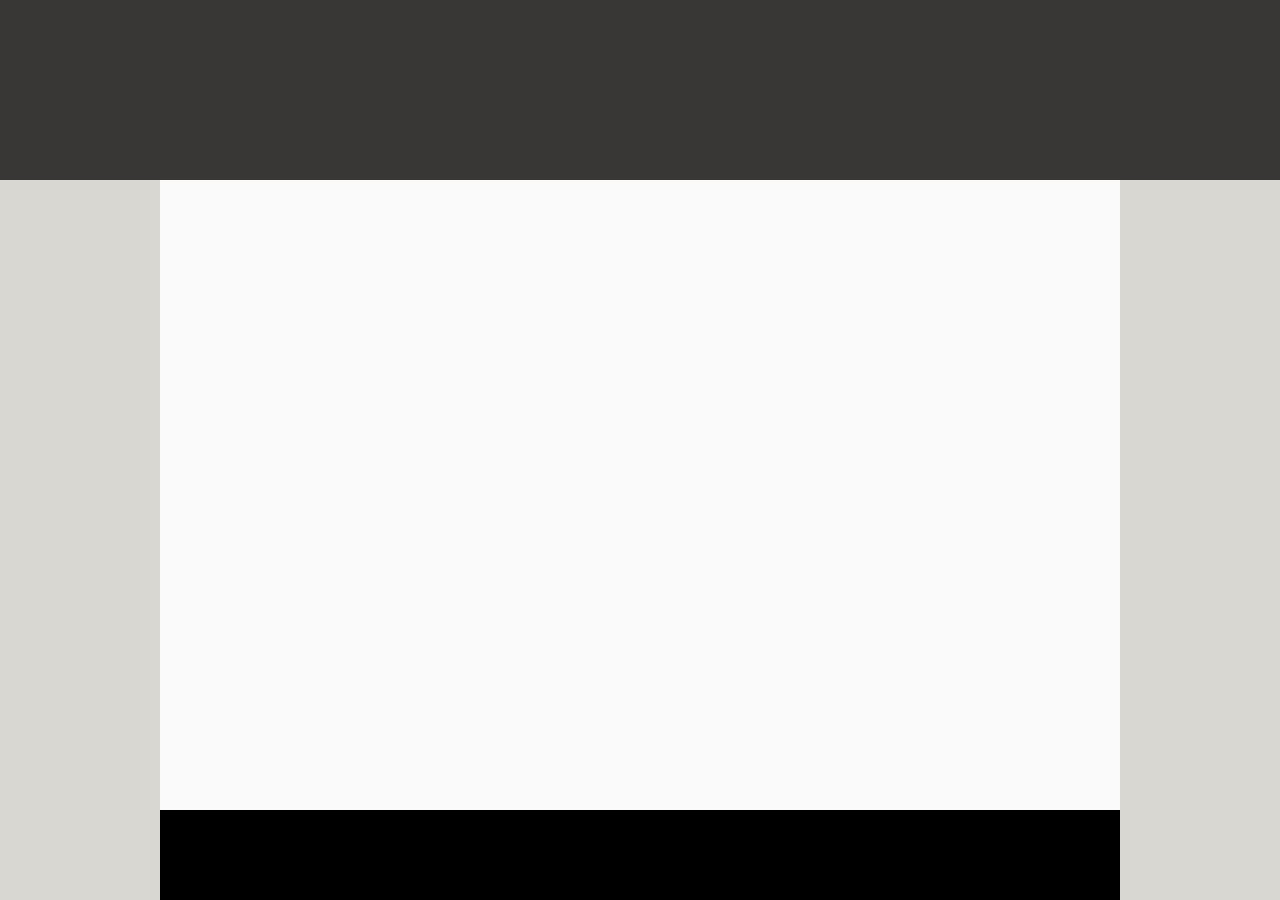
<file: drill-1/index.html>
<!DOCTYPE html>
<html lang="en">
<head>
    <meta charset="UTF-8">
    <meta name="viewport" content="width=device-width, initial-scale=1.0">
    <meta http-equiv="X-UA-Compatible" content="ie=edge">
    <link rel="stylesheet" href="./reset.css"/>
    <link rel="stylesheet" href="./index.css"/>
    <title>Drill 1</title>
</head>
<body>
   <header></header>
   <main></main>
   <footer></footer>   
</body>
</html>
</file>
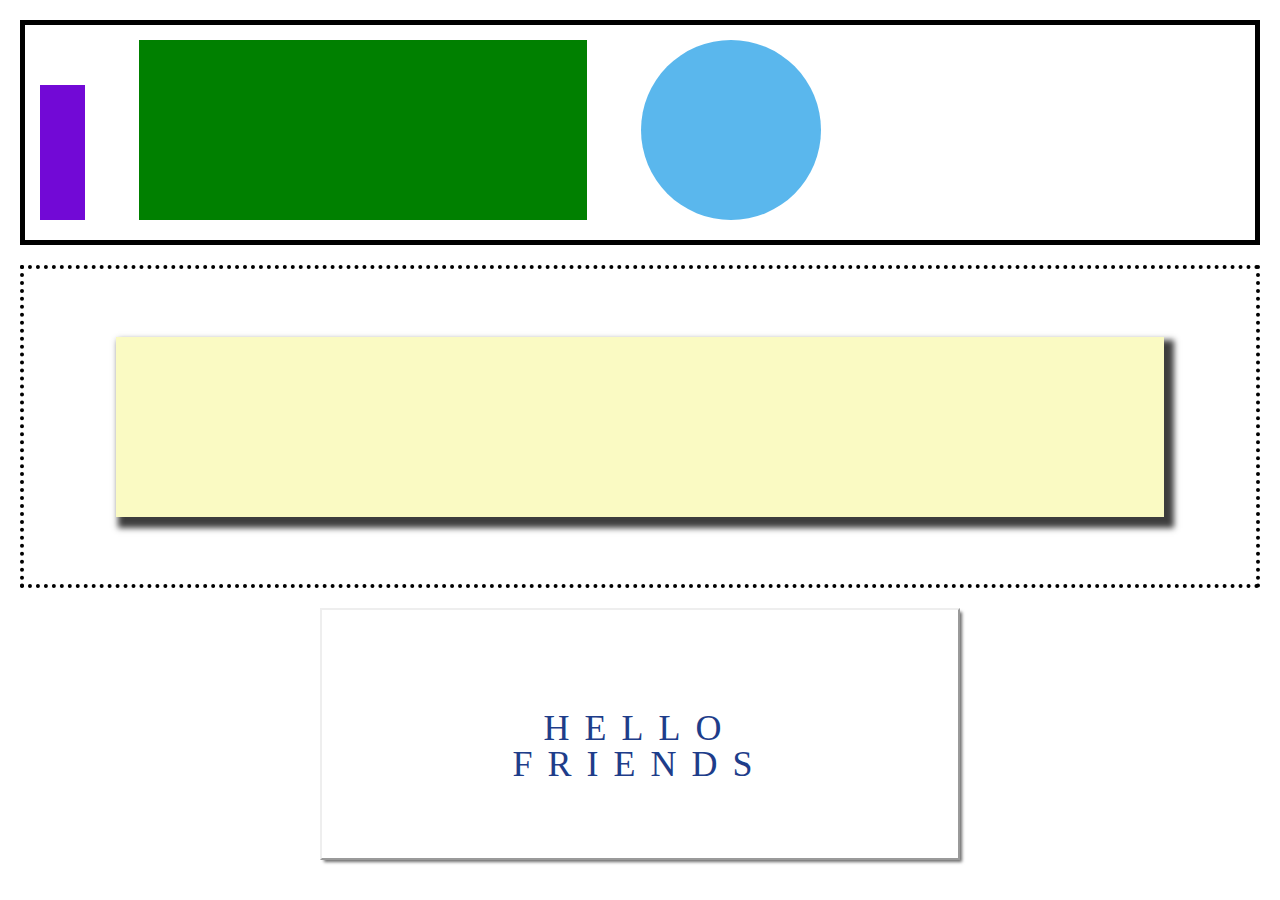
<file: drill-2/index.html>
<!DOCTYPE html>
<html lang="en">
<head>
    <meta charset="UTF-8">
    <meta http-equiv="X-UA-Compatible" content="IE=edge">
    <meta name="viewport" content="width=device-width, initial-scale=1.0">
    <link rel="stylesheet" href="./reset.css">
    <link rel="stylesheet" href="./index.css">
    <title>Drill 2</title>
</head>
<body>
    <header class="boxOne">
        <div class="shapeOne"></div>
        <div class="shapeTwo"></div>
        <div class="shapeThree"></div>
    </header>

    <main class="boxTwo">
        <div class="innerBox"></div>
    </main>

    <footer class="boxThree">
        <h1>HELLO FRIENDS</h1>
    </footer>
</body>
</html>
</file>
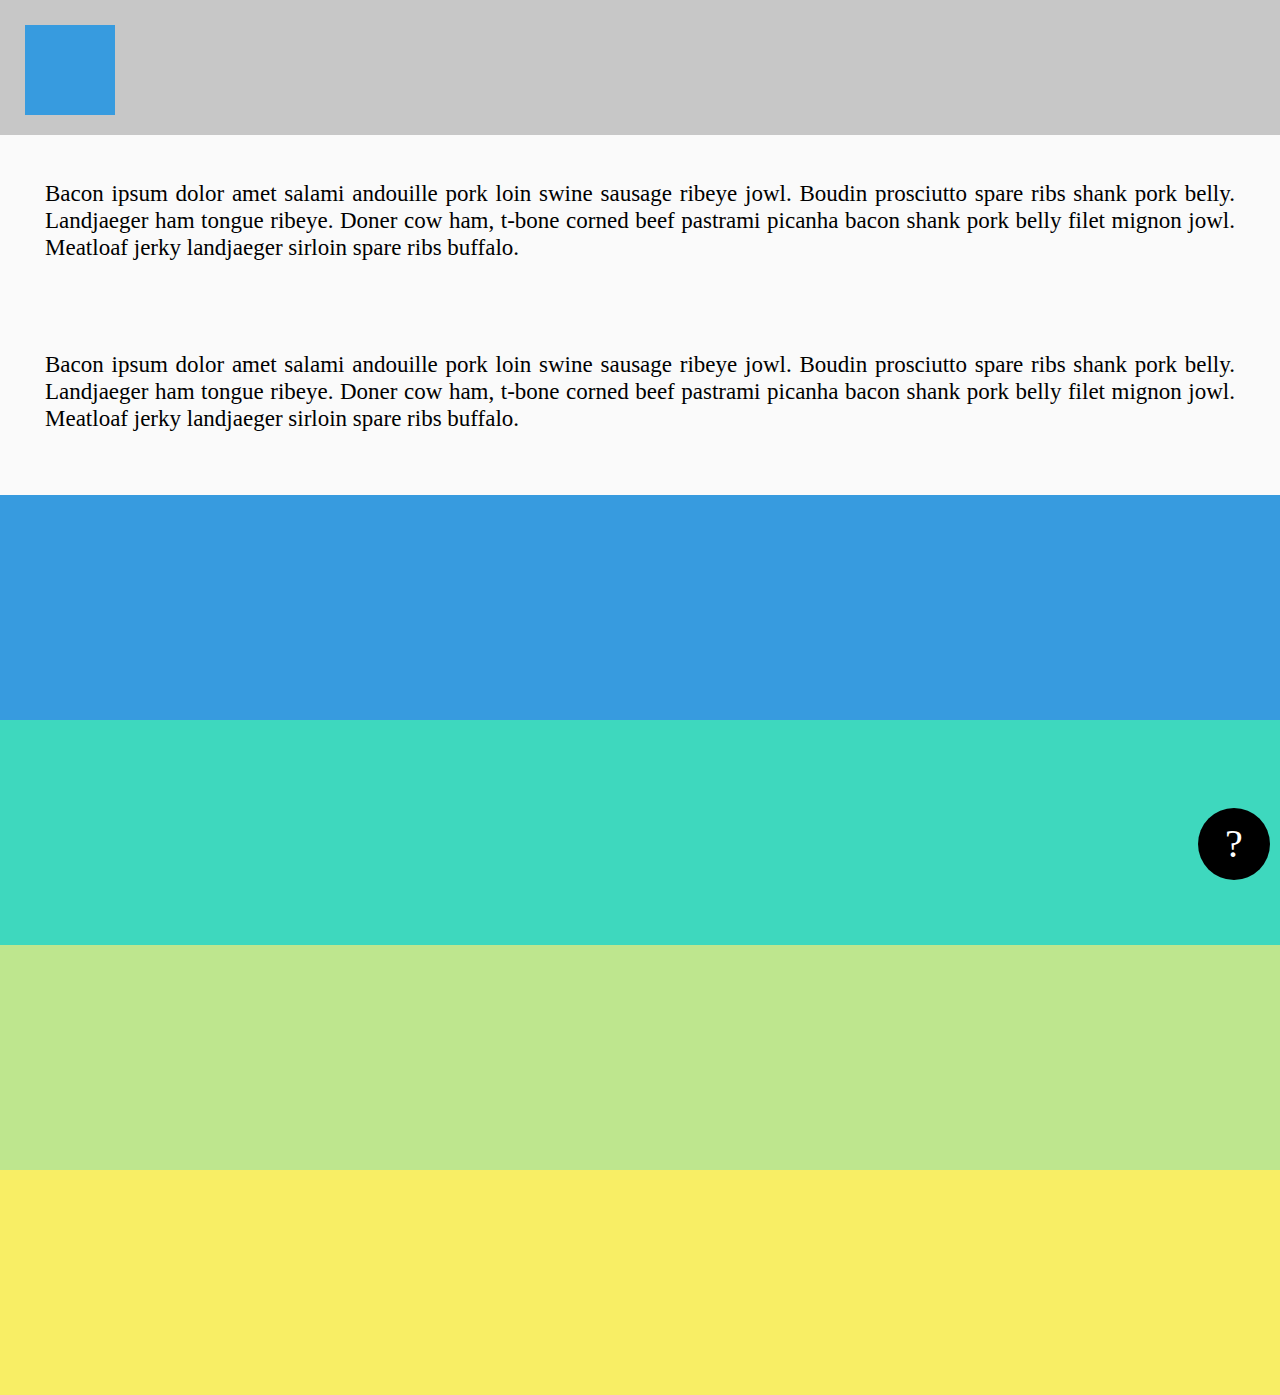
<file: drill-3/index.html>
<!-- be sure to look at the example gif as well -->
<!DOCTYPE html>
<html lang="en">
<head>
    <meta charset="UTF-8">
    <meta name="viewport" content="width=device-width, initial-scale=1.0">
    <meta http-equiv="X-UA-Compatible" content="ie=edge">
    <link rel="stylesheet" href="./reset.css"/>
    <link rel="stylesheet" href="./index.css"/>
    <title>Drill 3</title>
</head>
<body>
    <header class="rowOne">
        <div class="boxOne"></div>
    </header>
    <main class="rowTwo">
        <p class="inner-text">
            Bacon ipsum dolor amet salami andouille pork loin swine sausage ribeye jowl. Boudin prosciutto spare ribs shank pork belly. Landjaeger ham tongue ribeye. Doner cow ham, t-bone corned beef pastrami picanha bacon shank pork belly filet mignon jowl. Meatloaf jerky landjaeger sirloin spare ribs buffalo.
        </p>
        <p class="inner-text">
            Bacon ipsum dolor amet salami andouille pork loin swine sausage ribeye jowl. Boudin prosciutto spare ribs shank pork belly. Landjaeger ham tongue ribeye. Doner cow ham, t-bone corned beef pastrami picanha bacon shank pork belly filet mignon jowl. Meatloaf jerky landjaeger sirloin spare ribs buffalo.
        </p>
    </main>
    <footer>
        <div class="rowFour"></div>
        <div class="rowFive"></div>
        <div class="rowSix"></div>
        <div class="rowSeven"></div>
        <div class="question-bubble">
            <div class="question-mark">?</div>
        </div>
    </footer>
</body>
</html>
</file>
<file: drill-1/index.css>
body {
    background: #d9d7d2;
    margin: auto;
    height: 20vh;
    width: 100%;
}
 
header {
    background: #383735;
    margin: auto;
    height: 20vh;
}

main {
    background: #fafafa;
    margin: auto;
    height: 70vh;
    width: 75%;
}

footer {
    background: black;
    margin: auto;
    height: 10vh;
    width: 75%;
}
</file>
<file: drill-2/index.css>
.boxOne {
    border-style: solid;
    border-width: 5px;
    height: 25vh;
    margin: 20px;
    padding: 15px;
    box-sizing: border-box;
}

.shapeOne {
    background-color: #7209d6;
    height: 15vh;
    width: 45px;
    display: inline-block;
}

.shapeTwo {
    background-color: green;
    height: 20vh;
    width: 35vw;
    display: inline-block;
    margin: 0 50px;
}

.shapeThree {
    background-color: #5ab7ed;
    height: 20vh;
    width: 20vh;
    border-radius: 50%;
    display: inline-block;
}

.boxTwo {
    border-style: dotted;
    border-width: 4.5px;
    height: 35vh;
    margin: 20px;
    display: flex;
    align-items: center;
    justify-content: center;
}

.innerBox {
    background-color: #fafac3;
    height: 20vh;
    width: 85%;
    box-shadow: 6px 7px 6px 4px rgba(0,0,0,0.76);
}

.boxThree {
    border-style: outset;
    border-width: 2px;
    height: 28vh;
    width: 50%;
    margin: auto;
    padding: 100px;
    box-sizing: border-box;
    box-shadow: 3px 3px 3px -1px rgba(0,0,0,0.58);
}

h1 {
    text-align: center;
    text-transform: uppercase;
    letter-spacing: 15px;
    color: #1e3d8a;
    line-height: 4vh;
    font-size: 4vh;
}
</file>
<file: drill-3/index.css>
.rowOne {
    background-color: #c7c7c7;
    height: 15vh;
    padding: 25px;
    box-sizing: border-box;
}

.boxOne{
    height: 10vh;
    width: 10vh;
    background-color: #379bdf;
    display: inline-block;
}

.rowTwo {
    background-color: #fafafa;
    height: 40vh;
}

.inner-text {
    text-align: justify;
    line-height: 3vh;
    font-size: 23px;
    padding: 5vh;
}


.rowFour {
    height: 25vh;
    background-color: #379bdf;
}


.rowFive{
    height: 25vh;
    background-color: #3ed8be;
}


.rowSix{
    height: 25vh;
    background-color: #bee68e;
}

.rowSeven{
    height: 25vh;
    background-color: #f8ee65;
}

.question-bubble {
    background-color: black;
    height: 8vh;
    width: 8vh;
    border-radius: 50%;
    position: fixed;
    bottom: 20px;
    right: 10px;
    display: flex;
    justify-content: center;
}

.question-mark {
    color: white;
    position: relative;
    top: 22%; 
    font-size: 40px;
}
</file>
